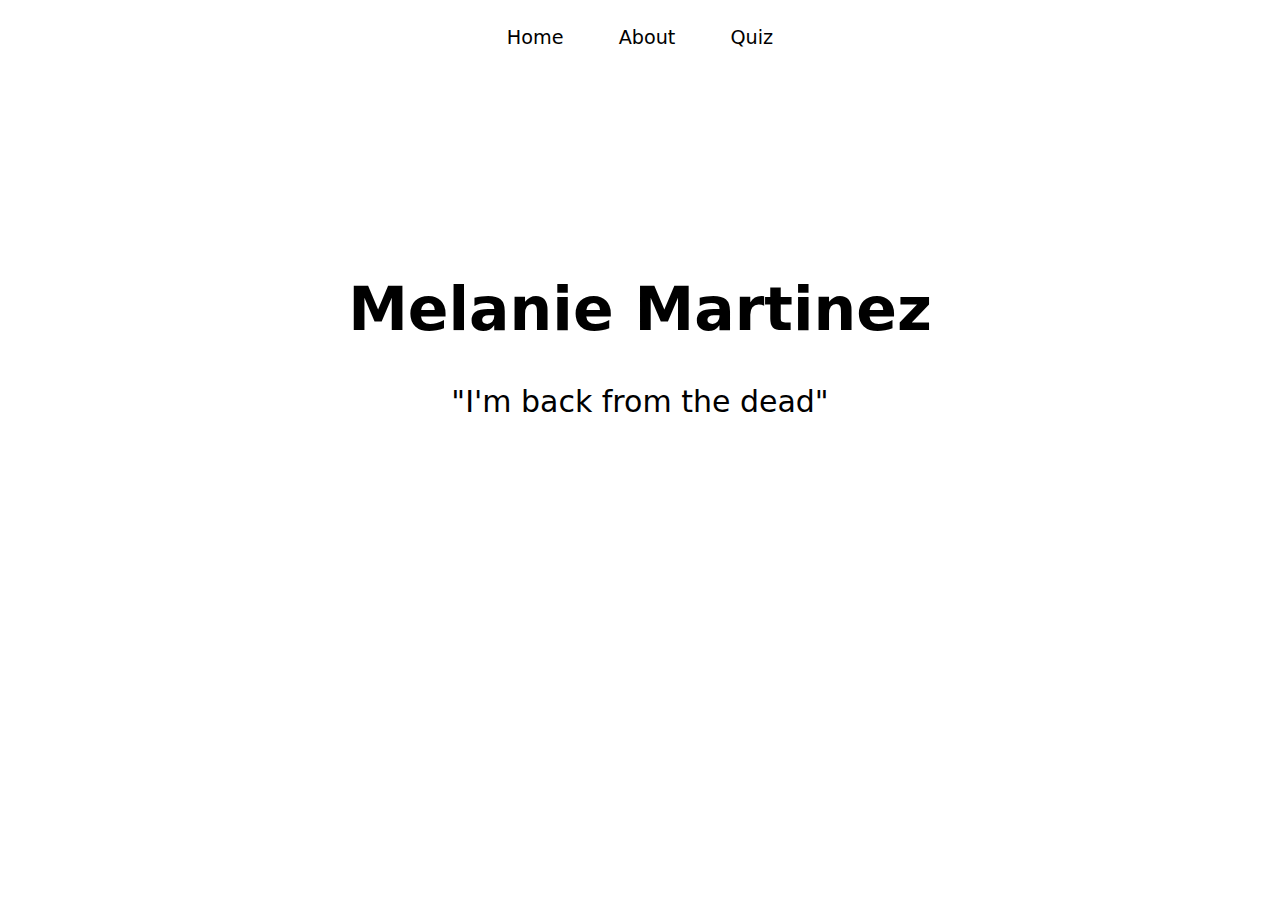
<file: index.html>
<!DOCTYPE html>
<html>
  <head>
    <title>Melanie Martinez</title>
    <link rel="stylesheet" href="style.css" />
  </head>

  <body>
    <!-- NAVIGATION BAR -->
    <p class="nav">
      <a href="index.html">Home</a>
      <a href="About.html">About</a>
      <a href="quiz.html">Quiz</a>
    </p>

    <div class="homeword">
      <!-- PAGE TITLE & CONTENT -->
      <h1>Melanie Martinez</h1>
      <p>"I'm back from the dead"</p>
    </div>
  </body>
</html>
</file>
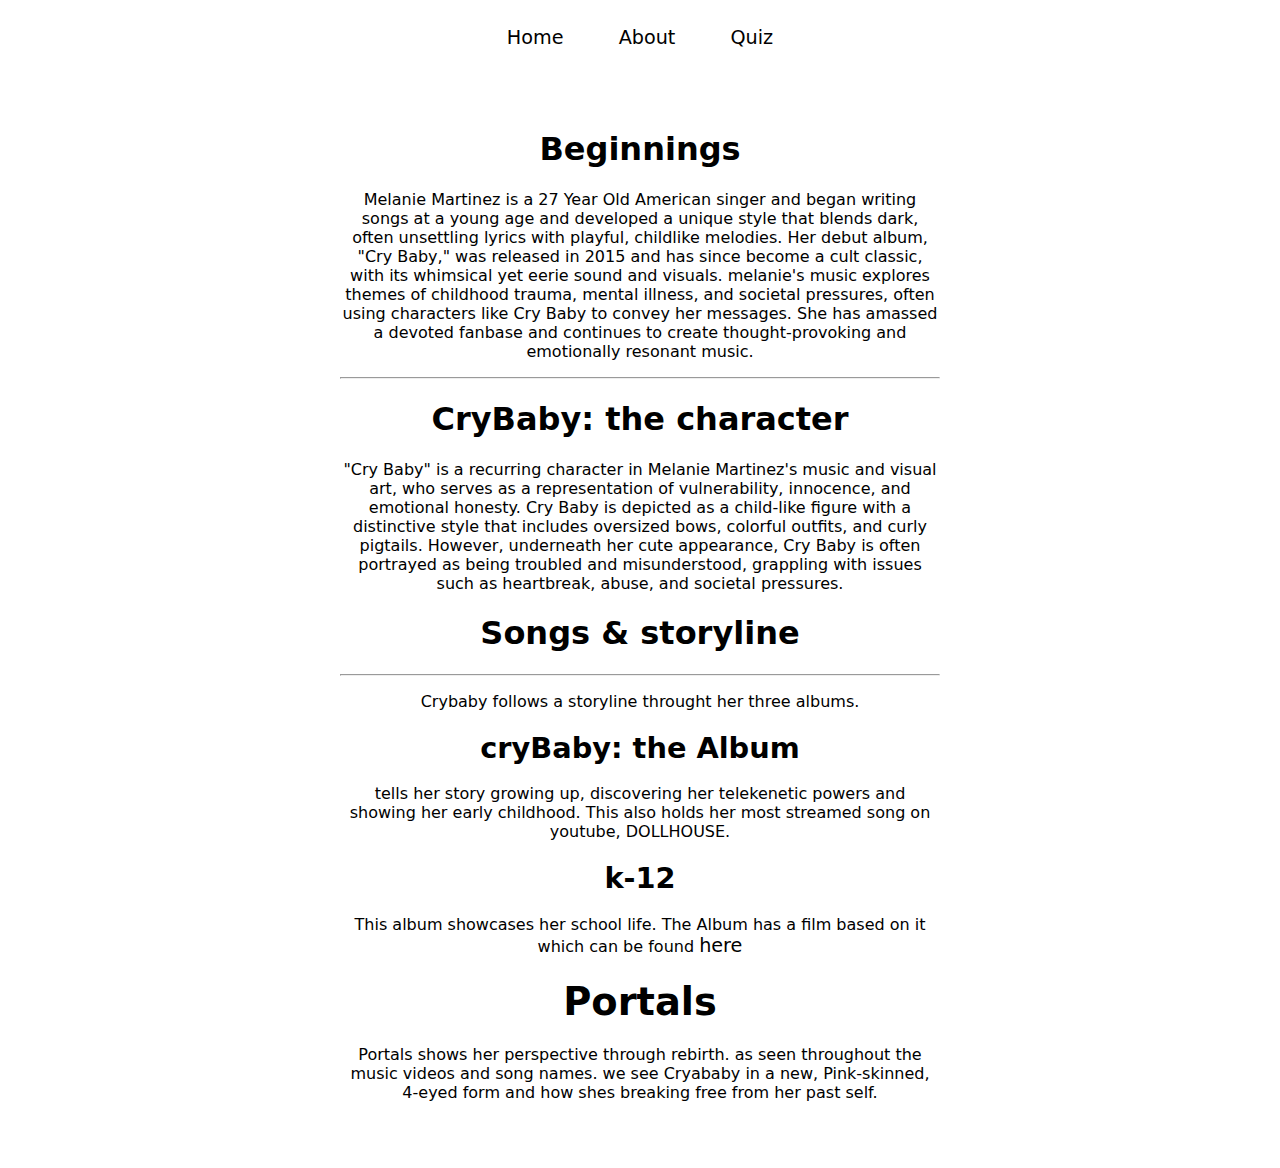
<file: About.html>
<!DOCTYPE html>
<html>
  <head>
    <title>Melanie Martinez</title>
    <link rel="stylesheet" href="style.css" />
  </head>

  <body>
    <!-- NAVIGATION BAR -->
    <p class="nav" class="navi">
      <a href="index.html">Home</a>
      <a href="About.html">About</a>
      <a href="quiz.html">Quiz</a>
    </p>

    <div class="words">
      <!-- PAGE TITLE & CONTENT -->
      <h1>Beginnings</h1>
      <p>
        Melanie Martinez is a 27 Year Old American singer and began writing
        songs at a young age and developed a unique style that blends dark,
        often unsettling lyrics with playful, childlike melodies. Her debut
        album, "Cry Baby," was released in 2015 and has since become a cult
        classic, with its whimsical yet eerie sound and visuals. melanie's music
        explores themes of childhood trauma, mental illness, and societal
        pressures, often using characters like Cry Baby to convey her messages.
        She has amassed a devoted fanbase and continues to create
        thought-provoking and emotionally resonant music.
      </p>

      <hr />

      <h1>CryBaby: the character</h1>
      <p>
        "Cry Baby" is a recurring character in Melanie Martinez's music and
        visual art, who serves as a representation of vulnerability, innocence,
        and emotional honesty. Cry Baby is depicted as a child-like figure with
        a distinctive style that includes oversized bows, colorful outfits, and
        curly pigtails. However, underneath her cute appearance, Cry Baby is
        often portrayed as being troubled and misunderstood, grappling with
        issues such as heartbreak, abuse, and societal pressures.
      </p>

      <h1>Songs & storyline</h1>
      <hr />
      <p>Crybaby follows a storyline throught her three albums.</p>

      <h2>
        <a
          class="crybaby"
          href="https://youtube.com/playlist?list=PLu8BgVaWowIFIoeD8JZTuHZRGt5KcDmxR"
        >
          cryBaby: the Album
        </a>
      </h2>
      <p>
        tells her story growing up, discovering her telekenetic powers and
        showing her early childhood. This also holds her most streamed song on
        youtube, DOLLHOUSE.
      </p>
      <h2>
        <a
          href="https://youtube.com/playlist?list=PLu8BgVaWowIG_0omesGRkKXK2mqWqAKXU"
          >k-12</a
        >
      </h2>
      <p>
        This album showcases her school life. The Album has a film based on it
        which can be found <a href="https://youtu.be/2HtaIvb61Uk"> here </a>
      </p>

      <h1>
        <a
          href="https://youtube.com/playlist?list=PLu8BgVaWowIH-4yrXOOevqSCtTN2epkYP"
          >Portals</a
        >
      </h1>

      <p>
        Portals shows her perspective through rebirth. as seen throughout the
        music videos and song names. we see Cryababy in a new, Pink-skinned,
        4-eyed form and how shes breaking free from her past self.
      </p>
    </div>
  </body>
</html>
</file>
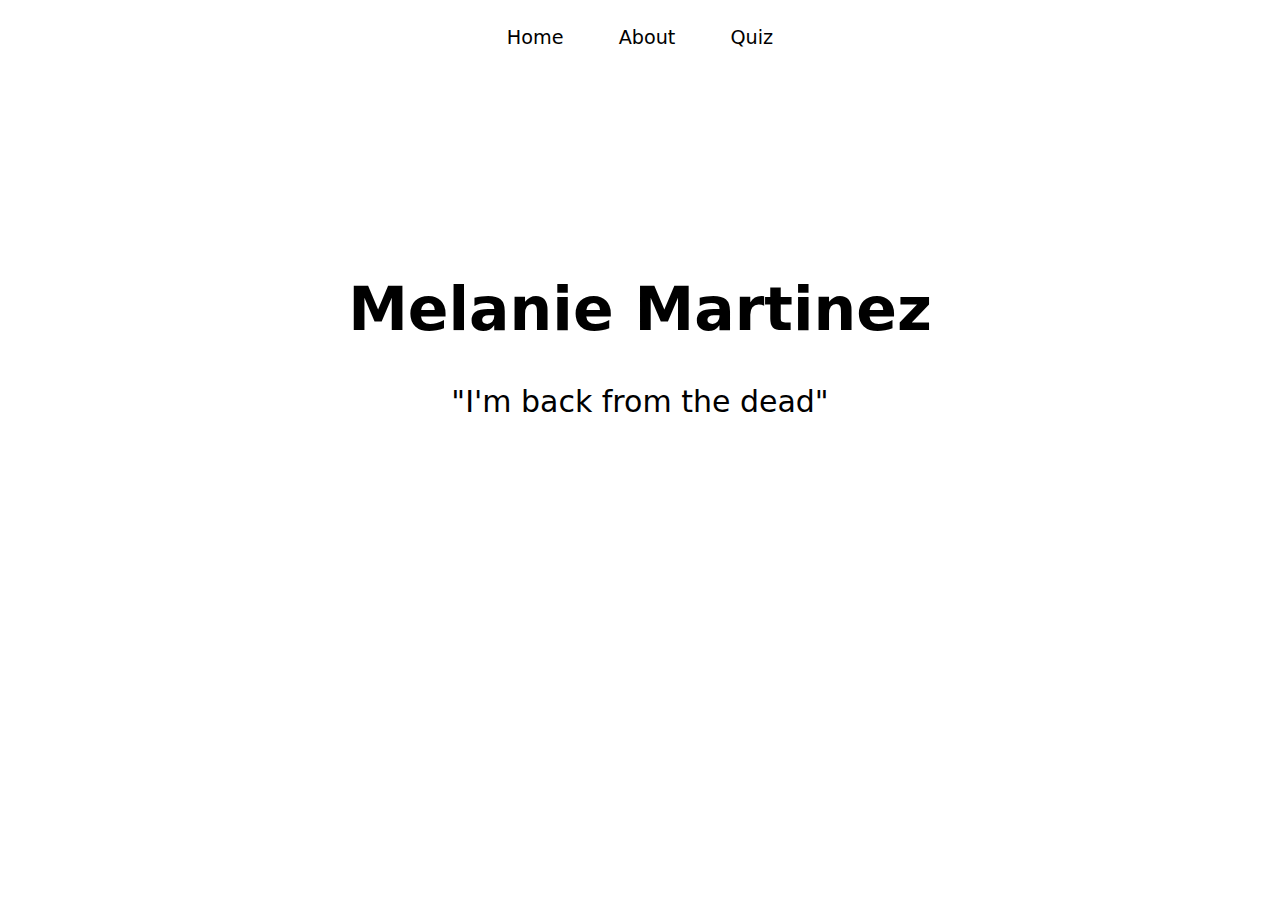
<file: home.html>
<!DOCTYPE html>
<html>
  <head>
    <title>Melanie Martinez</title>
    <link rel="stylesheet" href="style.css" />
  </head>

  <body>
    <!-- NAVIGATION BAR -->
    <p class="nav">
      <a href="home.html">Home</a>
      <a href="about.html">About</a>
      <a href="quiz.html">Quiz</a>
    </p>

    <div class="homeword">
      <!-- PAGE TITLE & CONTENT -->
      <h1>Melanie Martinez</h1>
      <p>"I'm back from the dead"</p>
    </div>
  </body>
</html>
</file>
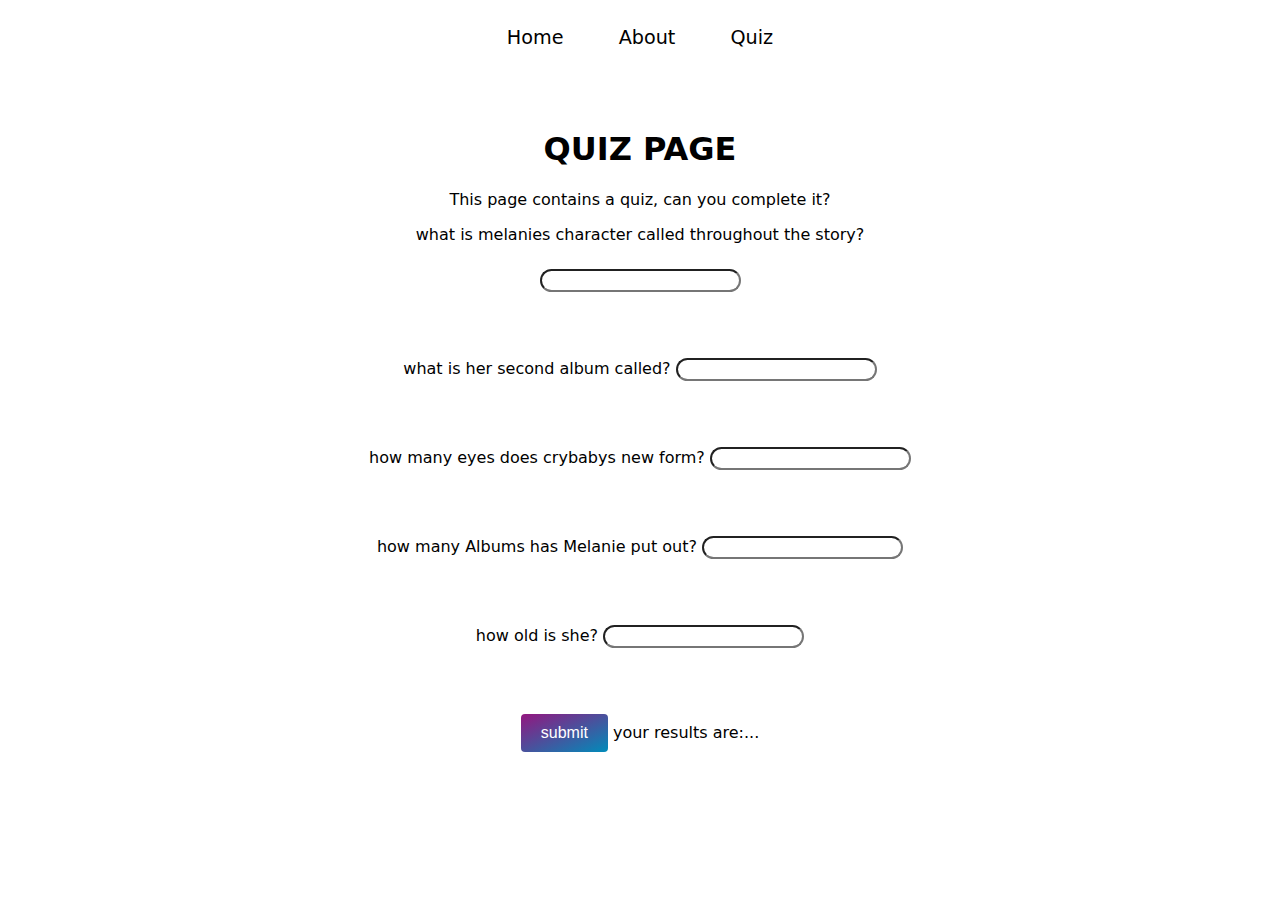
<file: quiz.html>
<!DOCTYPE html>
<html>
  <head>
    <title>Melanie Martinez</title>
    <link rel="stylesheet" href="style.css" />
    <script defer src="quiz.js"></script>
  </head>

  <body>
    <!-- NAVIGATION BAR -->
    <p class="nav">
      <a href="index.html">Home</a>
      <a href="About.html">About</a>
      <a href="quiz.html">Quiz</a>
    </p>

    <div class="words">
      <!-- PAGE TITLE & CONTENT -->
      <h1>QUIZ PAGE</h1>
      <p>This page contains a quiz, can you complete it?</p>
      <p>
        what is melanies character called throughout the story?
        <input type="text" name="quiz1" id="q1" />
      </p>
      <p>
        what is her second album called?
        <input type="text" name="quiz1" id="q2" />
      </p>
      <p>
        how many eyes does crybabys new form?
        <input type="text" name="quiz1" id="q3" />
      </p>
      <p>
        how many Albums has Melanie put out?
        <input type="text" name="quiz1" id="q4" />
      </p>
      <p>how old is she? <input type="text" name="quiz1" id="q5" /></p>

      <button id="btn">submit</button>

      <output id="result">your results are:...</output>
    </div>
  </body>
</html>
</file>
<file: style.css>
html{

  font-family: system-ui, -apple-system, BlinkMacSystemFont, 'Segoe UI', Roboto, Oxygen, Ubuntu, Cantarell, 'Open Sans', 'Helvetica Neue', sans-serif;
}


body {
  text-align: center;
}

.nav a {
  margin: 0px 25px;
}

html {
  background-image: url(https://pbs.twimg.com/media/FpTDjHMWcAUwXeS?format=jpg&name=4096x4096);
  background-repeat: no-repeat;
  background-position: center 25%;
  background-blend-mode: darken;
}

.words {
  background: rgba(255, 255, 255, 0.308);
  width: 600px;
  padding: 25px 100px;
  margin: 25px auto;
  text-align: center;
  border-radius: 25px;
}

.homeword {
  width: 600px;
  padding: 150px 100px;
  margin: 25px auto;
  text-align: center;
  border-radius: 25px;
  color: rgb(0, 0, 0);
  font-size: 30px;

}

a {
 font-size: larger;
  color: rgb(0, 0, 0);
  text-decoration: none;
}

a:hover {
  color: rgb(255, 255, 255);
}

input {
  padding: 2px 10px;
  margin: 25px auto;
  text-align: center;
  border-radius: 25px;
}

button {
  padding: 5px 5px;
  margin: 25px auto;
  text-align: center;
  border-radius: 25px;
}

button:hover {
  size: 5px;
}

html {
  font-family: system-ui, -apple-system, BlinkMacSystemFont, "Segoe UI", Roboto,
    Oxygen, Ubuntu, Cantarell, "Open Sans", "Helvetica Neue", sans-serif;
}

.nav {
  
  color: #fff;
  border: none;
  border-radius: 5px;
  padding: 10px 20px;
  font-size: 16px;
  cursor: pointer;
  transition: all 0.3s ease;
}

button {
  background: linear-gradient(to bottom right, #94167f, #008CBA);
  border: none;
  border-radius: 4px;
  color: white;
  cursor: pointer;
  font-size: 16px;
  padding: 10px 20px;
  text-align: center;
  text-decoration: none;
}
.nav {
font-weight: 500px;
 
}
.crybaby {

  color: black;

}
.crybaby:hover {

  color:yellow 
}

a{
 color: #000000;

}
</file>
